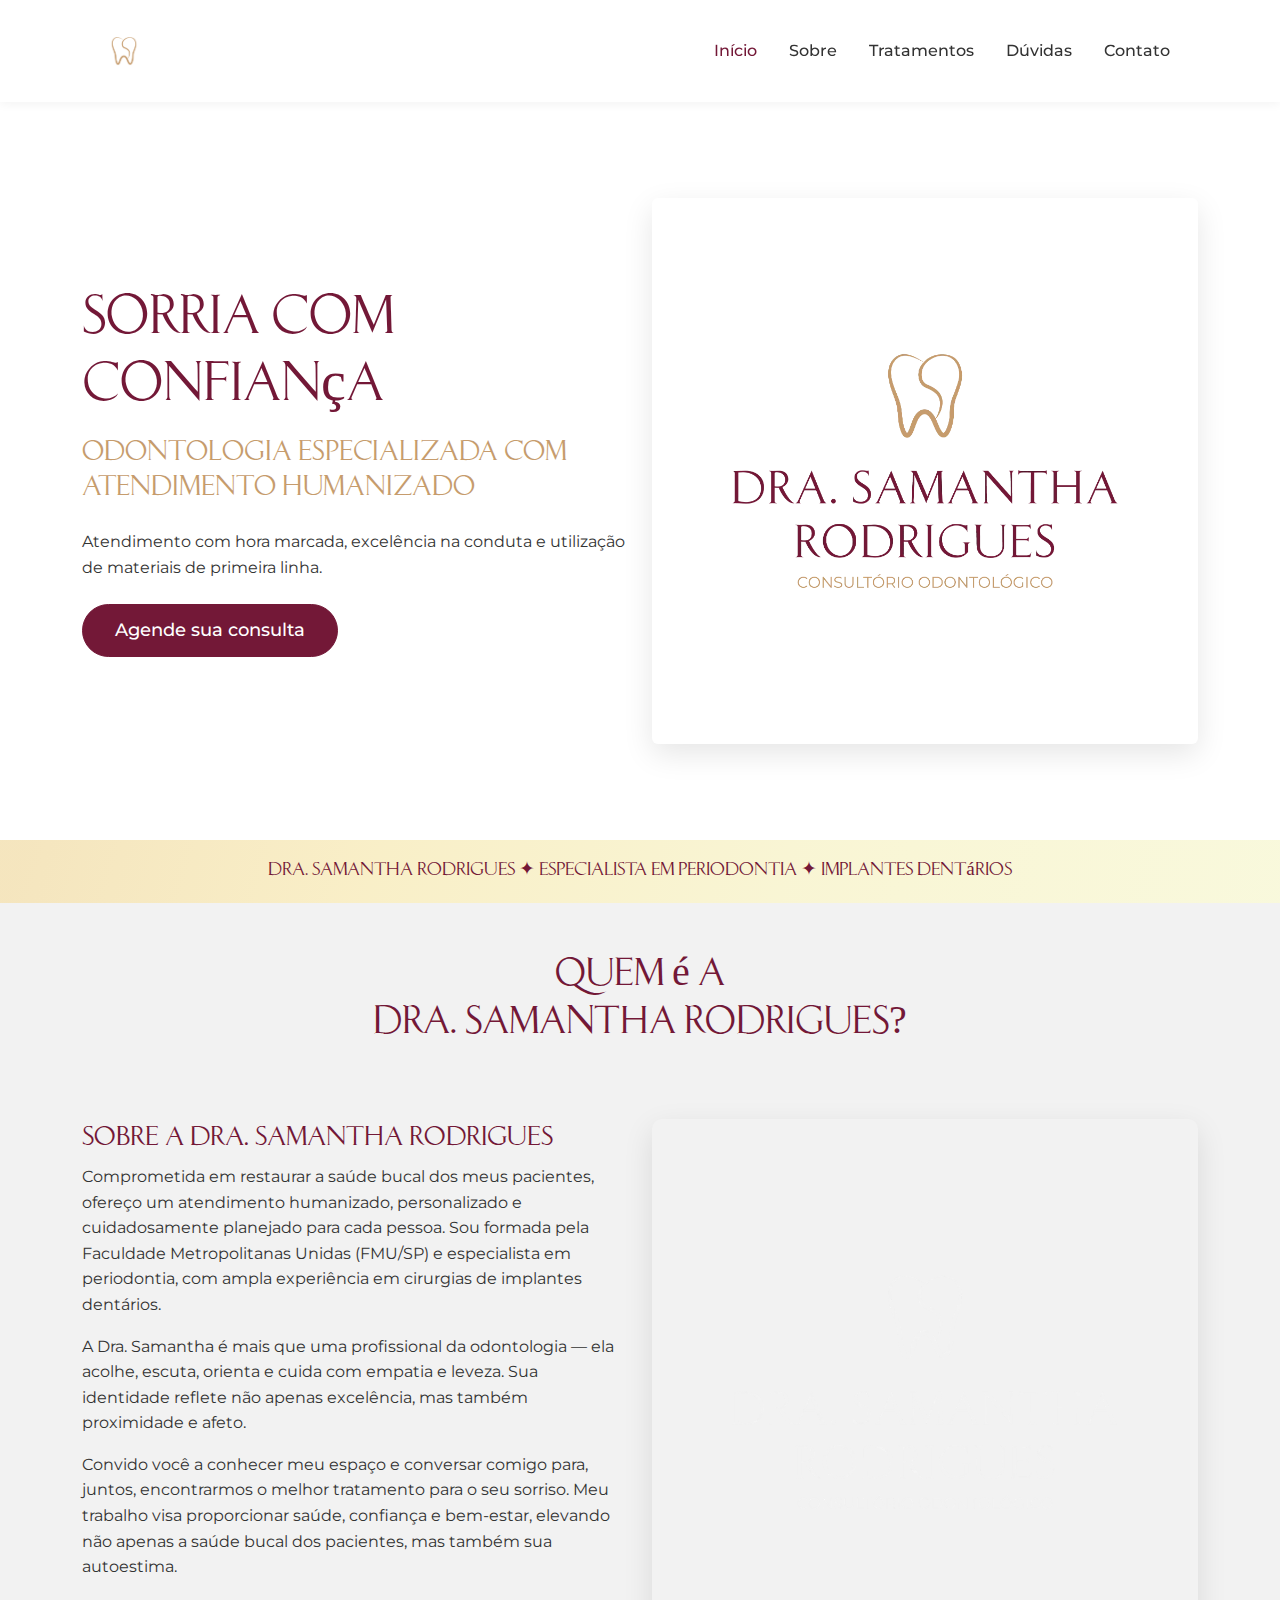
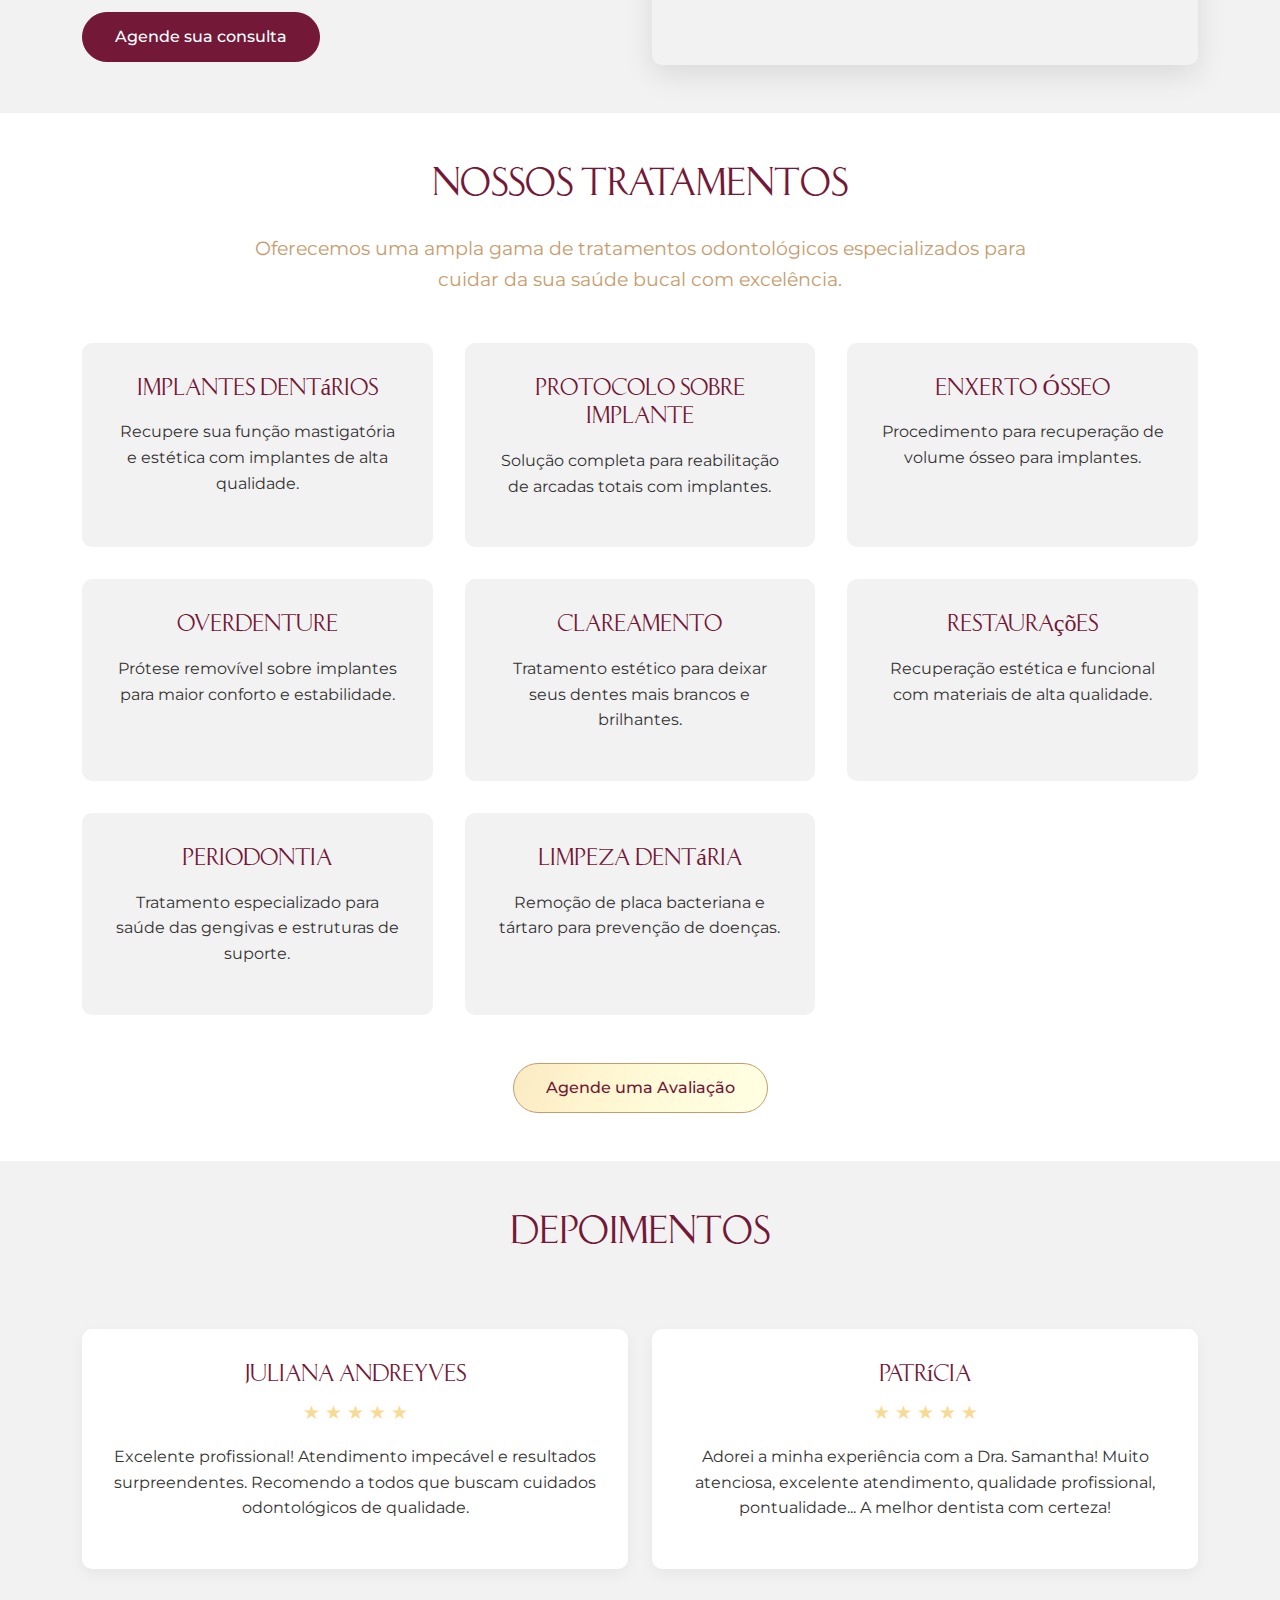
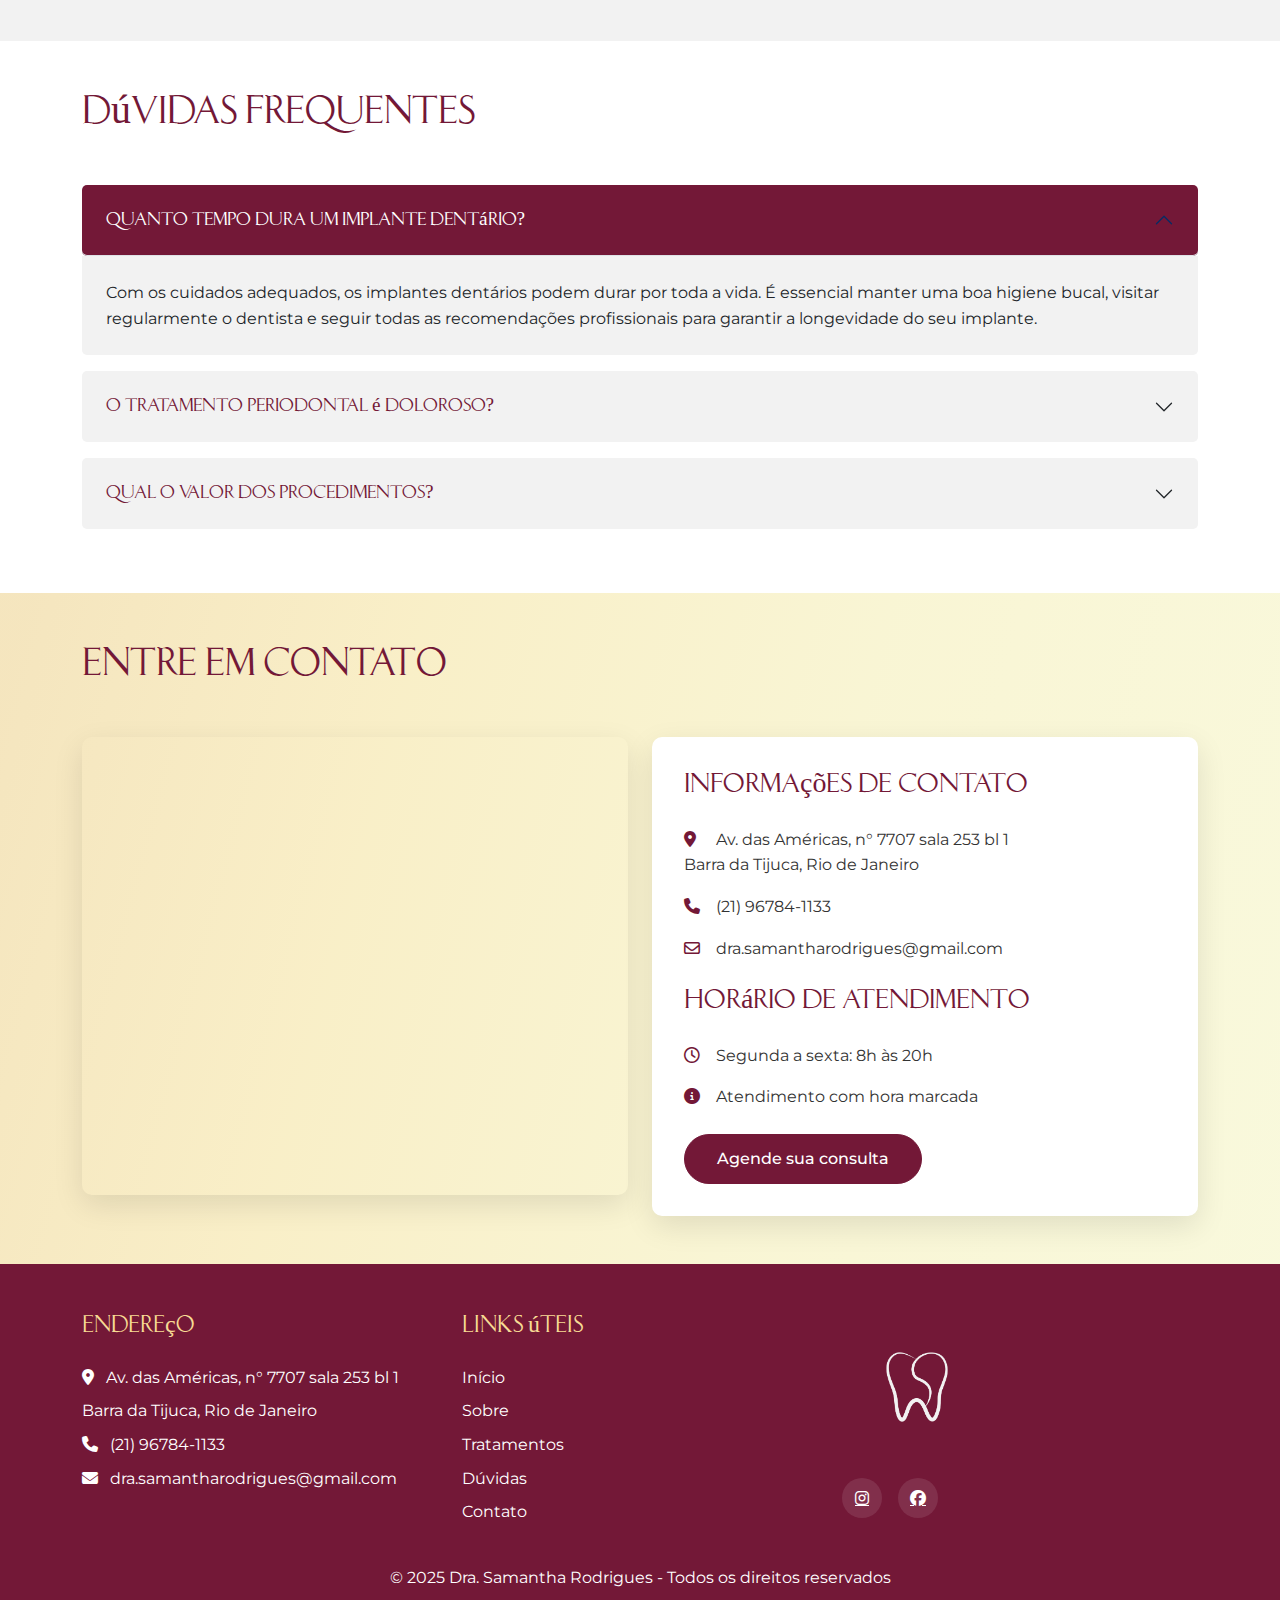
<file: index.html>
<!DOCTYPE html>
<html lang="pt-br">
<head>
    <meta charset="UTF-8">
    <meta name="viewport" content="width=device-width, initial-scale=1.0">
    <title>Dra. Samantha Rodrigues - Odontologia Especializada</title>
    <!-- Bootstrap CSS -->
    <link href="https://cdn.jsdelivr.net/npm/bootstrap@5.3.0/dist/css/bootstrap.min.css" rel="stylesheet">
    <!-- Font Awesome -->
    <link rel="stylesheet" href="https://cdnjs.cloudflare.com/ajax/libs/font-awesome/6.4.0/css/all.min.css">
    <!-- Google Fonts -->
    <link href="https://fonts.googleapis.com/css2?family=Montserrat:wght@300;400;500;600;700&display=swap" rel="stylesheet">
    <!-- Custom CSS -->
    <link rel="stylesheet" href="css/style.css">
</head>
<body>
    <!-- Header -->
    <header class="sticky-top">
        <div class="container">
            <nav class="navbar navbar-expand-lg navbar-light py-3">
                <div class="container-fluid">
                    <a class="navbar-brand" href="#">
                        <div class="logo-container">
                            <img src="images/logo/logo-primary.png" alt="Dra. Samantha Rodrigues" class="img-fluid">
                        </div>
                    </a>
                    <button class="navbar-toggler" type="button" data-bs-toggle="collapse" data-bs-target="#navbarNav" aria-controls="navbarNav" aria-expanded="false" aria-label="Toggle navigation">
                        <span class="navbar-toggler-icon"></span>
                    </button>
                    <div class="collapse navbar-collapse" id="navbarNav">
                        <ul class="navbar-nav ms-auto">
                            <li class="nav-item">
                                <a class="nav-link active" href="#">Início</a>
                            </li>
                            <li class="nav-item">
                                <a class="nav-link" href="#sobre">Sobre</a>
                            </li>
                            <li class="nav-item">
                                <a class="nav-link" href="#tratamentos">Tratamentos</a>
                            </li>
                            <li class="nav-item">
                                <a class="nav-link" href="#duvidas">Dúvidas</a>
                            </li>
                            <li class="nav-item">
                                <a class="nav-link" href="#contato">Contato</a>
                            </li>
                        </ul>
                    </div>
                </div>
            </nav>
        </div>
    </header>

    <!-- Hero Section -->
    <section class="hero-section">
        <div class="container">
            <div class="row align-items-center">
                <div class="col-lg-6 mb-4 mb-lg-0">
                    <h1>Sorria com <span class="text-accent">confiança</span></h1>
                    <h2>Odontologia especializada com atendimento humanizado</h2>
                    <p class="mt-4 mb-4">Atendimento com hora marcada, excelência na conduta e utilização de materiais de primeira linha.</p>
                    <a href="#contato" class="btn btn-primary btn-lg agendar-btn">
                        Agende sua consulta
                    </a>
                </div>
                <div class="col-lg-6">
                    <img src="images/hero-image.png" alt="Dra. Samantha Rodrigues" class="img-fluid rounded hero-img">
                </div>
            </div>
        </div>
    </section>

    <!-- Divider -->
    <div class="divider">
        <div class="container text-center py-3">
            <p class="m-0">Dra. Samantha Rodrigues ✦ Especialista em Periodontia ✦ Implantes Dentários</p>
        </div>
    </div>

    <!-- About Section -->
    <section id="sobre" class="about-section py-5">
        <div class="container">
            <div class="section-header text-center">
                <h2 class="section-title">Quem é a<br>Dra. Samantha Rodrigues?</h2>
            </div>
            
            <div class="row align-items-center mt-5">
                <div class="col-lg-6 mb-4 mb-lg-0">
                    <h3>Sobre a Dra. Samantha Rodrigues</h3>
                    
                    <p>Comprometida em restaurar a saúde bucal dos meus pacientes, ofereço um atendimento humanizado, personalizado e cuidadosamente planejado para cada pessoa. Sou formada pela Faculdade Metropolitanas Unidas (FMU/SP) e especialista em periodontia, com ampla experiência em cirurgias de implantes dentários.</p>
                    
                    <p>A Dra. Samantha é mais que uma profissional da odontologia — ela acolhe, escuta, orienta e cuida com empatia e leveza. Sua identidade reflete não apenas excelência, mas também proximidade e afeto.</p>
                    
                    <p>Convido você a conhecer meu espaço e conversar comigo para, juntos, encontrarmos o melhor tratamento para o seu sorriso. Meu trabalho visa proporcionar saúde, confiança e bem-estar, elevando não apenas a saúde bucal dos pacientes, mas também sua autoestima.</p>
                    
                    <a href="#contato" class="btn btn-primary mt-3">
                        Agende sua consulta
                    </a>
                </div>
                <div class="col-lg-6">
                    <div class="about-img-container">
                        <img src="images/about-image.png" alt="Dra. Samantha Rodrigues" class="img-fluid rounded">
                    </div>
                </div>
            </div>
        </div>
    </section>

    <!-- Treatments Section -->
    <section id="tratamentos" class="services-section py-5">
        <div class="container text-center">
            <h2 class="section-title">Nossos Tratamentos</h2>
            <p class="section-subtitle mb-5">Oferecemos uma ampla gama de tratamentos odontológicos especializados para cuidar da sua saúde bucal com excelência.</p>
            
            <div class="treatments-grid">
                <div class="treatment-item">
                    <h4>Implantes Dentários</h4>
                    <p>Recupere sua função mastigatória e estética com implantes de alta qualidade.</p>
                </div>
                <div class="treatment-item">
                    <h4>Protocolo sobre Implante</h4>
                    <p>Solução completa para reabilitação de arcadas totais com implantes.</p>
                </div>
                <div class="treatment-item">
                    <h4>Enxerto Ósseo</h4>
                    <p>Procedimento para recuperação de volume ósseo para implantes.</p>
                </div>
                <div class="treatment-item">
                    <h4>Overdenture</h4>
                    <p>Prótese removível sobre implantes para maior conforto e estabilidade.</p>
                </div>
                <div class="treatment-item">
                    <h4>Clareamento</h4>
                    <p>Tratamento estético para deixar seus dentes mais brancos e brilhantes.</p>
                </div>
                <div class="treatment-item">
                    <h4>Restaurações</h4>
                    <p>Recuperação estética e funcional com materiais de alta qualidade.</p>
                </div>
                <div class="treatment-item">
                    <h4>Periodontia</h4>
                    <p>Tratamento especializado para saúde das gengivas e estruturas de suporte.</p>
                </div>
                <div class="treatment-item">
                    <h4>Limpeza Dentária</h4>
                    <p>Remoção de placa bacteriana e tártaro para prevenção de doenças.</p>
                </div>
            </div>
            
            <a href="#contato" class="btn btn-secondary mt-5">Agende uma Avaliação</a>
        </div>
    </section>

    <!-- Testimonials Section -->
    <section class="testimonials-section py-5">
        <div class="container text-center">
            <h2 class="section-title">Depoimentos</h2>
            
            <div class="row testimonials-container mt-5">
                <div class="col-md-6 mb-4">
                    <div class="testimonial-card">
                        <h4>Juliana Andreyves</h4>
                        <div class="rating">
                            <span class="star">★</span>
                            <span class="star">★</span>
                            <span class="star">★</span>
                            <span class="star">★</span>
                            <span class="star">★</span>
                        </div>
                        <p>Excelente profissional! Atendimento impecável e resultados surpreendentes. Recomendo a todos que buscam cuidados odontológicos de qualidade.</p>
                    </div>
                </div>
                <div class="col-md-6 mb-4">
                    <div class="testimonial-card">
                        <h4>Patrícia</h4>
                        <div class="rating">
                            <span class="star">★</span>
                            <span class="star">★</span>
                            <span class="star">★</span>
                            <span class="star">★</span>
                            <span class="star">★</span>
                        </div>
                        <p>Adorei a minha experiência com a Dra. Samantha! Muito atenciosa, excelente atendimento, qualidade profissional, pontualidade... A melhor dentista com certeza!</p>
                    </div>
                </div>
            </div>
        </div>
    </section>

    <!-- FAQ Section -->
    <section id="duvidas" class="faq-section py-5">
        <div class="container">
            <h2 class="section-title text-center mb-5">Dúvidas Frequentes</h2>
            
            <div class="accordion" id="faqAccordion">
                <div class="accordion-item">
                    <h2 class="accordion-header">
                        <button class="accordion-button" type="button" data-bs-toggle="collapse" data-bs-target="#faq1" aria-expanded="true" aria-controls="faq1">
                            Quanto tempo dura um implante dentário?
                        </button>
                    </h2>
                    <div id="faq1" class="accordion-collapse collapse show" data-bs-parent="#faqAccordion">
                        <div class="accordion-body">
                            Com os cuidados adequados, os implantes dentários podem durar por toda a vida. É essencial manter uma boa higiene bucal, visitar regularmente o dentista e seguir todas as recomendações profissionais para garantir a longevidade do seu implante.
                        </div>
                    </div>
                </div>
                <div class="accordion-item">
                    <h2 class="accordion-header">
                        <button class="accordion-button collapsed" type="button" data-bs-toggle="collapse" data-bs-target="#faq2" aria-expanded="false" aria-controls="faq2">
                            O tratamento periodontal é doloroso?
                        </button>
                    </h2>
                    <div id="faq2" class="accordion-collapse collapse" data-bs-parent="#faqAccordion">
                        <div class="accordion-body">
                            O tratamento periodontal é realizado com anestesia local, o que garante conforto durante o procedimento. Após o efeito da anestesia passar, pode haver um leve desconforto que é facilmente controlado com medicação prescrita pela dentista.
                        </div>
                    </div>
                </div>
                <div class="accordion-item">
                    <h2 class="accordion-header">
                        <button class="accordion-button collapsed" type="button" data-bs-toggle="collapse" data-bs-target="#faq3" aria-expanded="false" aria-controls="faq3">
                            Qual o valor dos procedimentos?
                        </button>
                    </h2>
                    <div id="faq3" class="accordion-collapse collapse" data-bs-parent="#faqAccordion">
                        <div class="accordion-body">
                            O investimento depende do procedimento escolhido e das necessidades individuais de cada paciente. Durante a consulta, após avaliação detalhada, será apresentado um plano de tratamento personalizado com os valores correspondentes.
                        </div>
                    </div>
                </div>
            </div>
        </div>
    </section>

    <!-- Contact Section -->
    <section id="contato" class="location-section py-5">
        <div class="container">
            <h2 class="section-title text-center mb-5">Entre em Contato</h2>
            
            <div class="row">
                <div class="col-lg-6 mb-4 mb-lg-0">
                    <div class="map-container">
                        <iframe src="https://www.google.com/maps/embed?pb=!1m18!1m12!1m3!1d3673.7039595898897!2d-43.36404548503453!3d-22.98249748497377!2m3!1f0!2f0!3f0!3m2!1i1024!2i768!4f13.1!3m3!1m2!1s0x9bda2ed54ec2e1%3A0x4431d262cad1d163!2sAv.%20das%20Am%C3%A9ricas%2C%207707%20-%20Barra%20da%20Tijuca%2C%20Rio%20de%20Janeiro%20-%20RJ!5e0!3m2!1spt-BR!2sbr!4v1653395698541!5m2!1spt-BR!2sbr" width="100%" height="450" style="border:0;" allowfullscreen="" loading="lazy" referrerpolicy="no-referrer-when-downgrade"></iframe>
                    </div>
                </div>
                <div class="col-lg-6">
                    <div class="contact-info">
                        <h3>Informações de Contato</h3>
                        <p><i class="fas fa-map-marker-alt"></i> Av. das Américas, n° 7707 sala 253 bl 1<br>Barra da Tijuca, Rio de Janeiro</p>
                        <p><i class="fas fa-phone"></i> (21) 96784-1133</p>
                        <p><i class="far fa-envelope"></i> dra.samantharodrigues@gmail.com</p>
                        
                        <h3 class="mt-4">Horário de Atendimento</h3>
                        <p><i class="far fa-clock"></i> Segunda a sexta: 8h às 20h</p>
                        <p><i class="fas fa-info-circle"></i> Atendimento com hora marcada</p>
                        
                        <div class="mt-4">
                            <a href="#contato" class="btn btn-primary">
                                Agende sua consulta
                            </a>
                        </div>
                    </div>
                </div>
            </div>
        </div>
    </section>

    <!-- Footer -->
    <footer class="footer py-5">
        <div class="container">
            <div class="row">
                <div class="col-md-4 mb-4 mb-md-0">
                    <h3>Endereço</h3>
                    <ul class="list-unstyled footer-info">
                        <li><i class="fas fa-map-marker-alt me-2"></i> Av. das Américas, n° 7707 sala 253 bl 1</li>
                        <li>Barra da Tijuca, Rio de Janeiro</li>
                        <li><i class="fas fa-phone me-2"></i> (21) 96784-1133</li>
                        <li><i class="fas fa-envelope me-2"></i> dra.samantharodrigues@gmail.com</li>
                    </ul>
                </div>
                <div class="col-md-4 mb-4 mb-md-0">
                    <h3>Links úteis</h3>
                    <ul class="list-unstyled footer-links">
                        <li><a href="#">Início</a></li>
                        <li><a href="#sobre">Sobre</a></li>
                        <li><a href="#tratamentos">Tratamentos</a></li>
                        <li><a href="#duvidas">Dúvidas</a></li>
                        <li><a href="#contato">Contato</a></li>
                    </ul>
                </div>
                <div class="col-md-4">
                    <div class="footer-logo mb-3">
                        <img src="images/logo/logo-gold.png" alt="Dra. Samantha Rodrigues" class="img-fluid">
                    </div>
                    <div class="social-icons">
                        <a href="#" class="social-icon"><i class="fab fa-instagram"></i></a>
                        <a href="#" class="social-icon"><i class="fab fa-facebook"></i></a>
                    </div>
                </div>
            </div>
            <div class="row mt-4">
                <div class="col-12 text-center">
                    <p class="mb-0">&copy; 2025 Dra. Samantha Rodrigues - Todos os direitos reservados</p>
                </div>
            </div>
        </div>
    </footer>

    <!-- Bootstrap JS -->
    <script src="https://cdn.jsdelivr.net/npm/bootstrap@5.3.0/dist/js/bootstrap.bundle.min.js"></script>
    <!-- Custom JS -->
    <script src="js/script.js"></script>
</body>
</html>
</file>
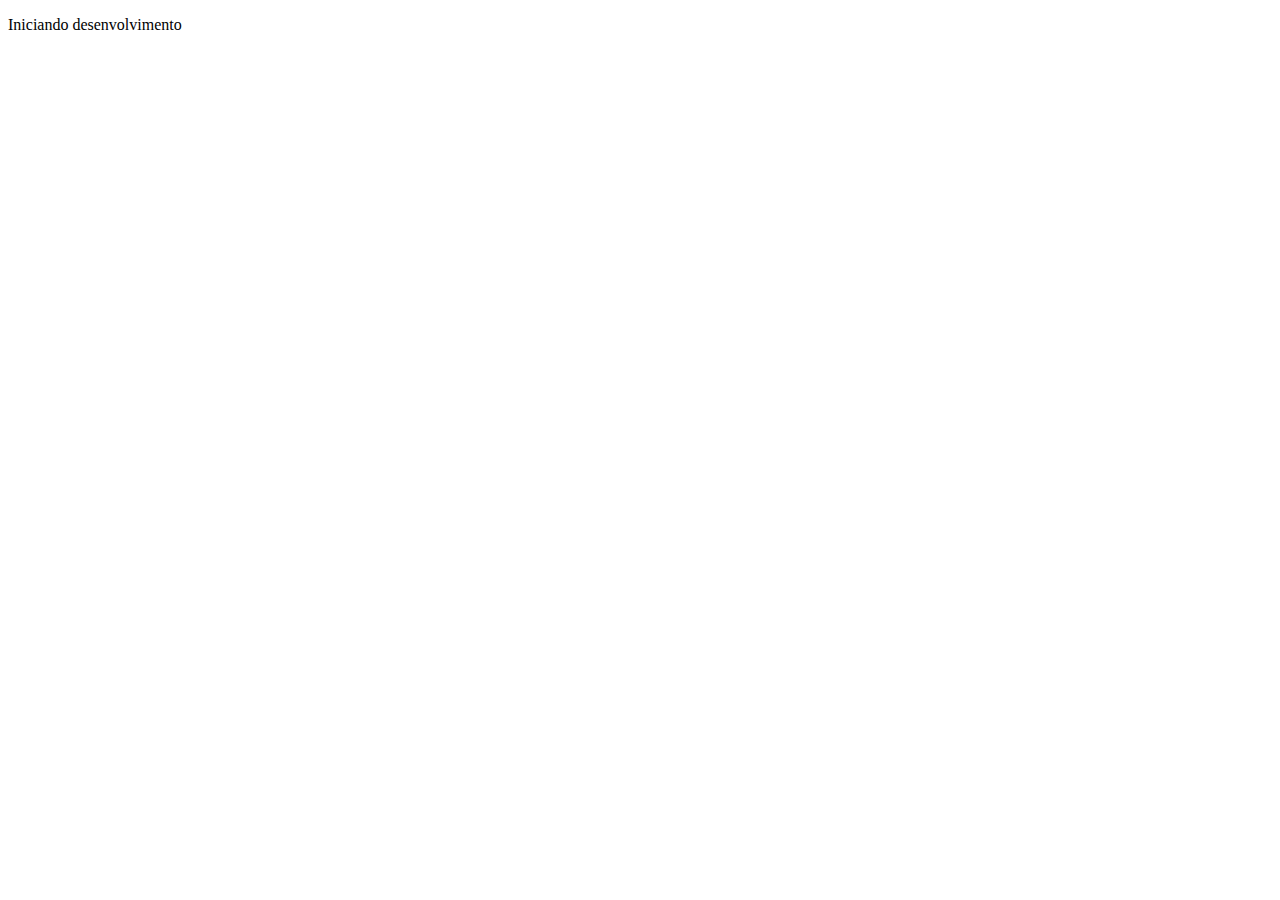
<file: fonts/index.html>
<!DOCTYPE html>
<html lang="en">
<head>
  <meta charset="UTF-8">
  <meta name="viewport" content="width=device-width, initial-scale=1.0">
  <title>Dra. Samantha Rodrigues - Odontologia Especializada</title>
</head>
<body>
  <p>Iniciando desenvolvimento</p>
</body>
</html>
</file>
<file: css/style.css>
/* Global Styles */
@font-face {
    font-family: 'LT Novelty';
    src: url('../fonts/LT Novelty.otf') format('opentype');
    font-weight: normal;
    font-style: normal;
}

:root {
    --primary: #731837;
    --secondary: #c69c6d;
    --accent: #F7DB94;
    --accent-variation-one: #FFEDA7;
    --accent-variation-two: ##FFF8BB;
    --accent-variation-three: #FFFFC7;
    --light: #f2f2f2;
    --dark: #333333;
    --gray: #f9f9f9;
}

body {
    font-family: 'Montserrat', sans-serif;
    color: var(--dark);
    background-color: var(--light);
    line-height: 1.6;
}

h1, h2, h3, h4, h5, h6 {
    font-family: 'LT Novelty', serif;
    color: var(--primary);
    font-weight: 400;
}

.section-title {
    font-size: 2.5rem;
    margin-bottom: 1.5rem;
    position: relative;
    display: inline-block;
}

.section-subtitle {
    color: var(--secondary);
    font-size: 1.2rem;
    max-width: 800px;
    margin: 0 auto;
}

/* Header */
header {
    background-color: white;
    box-shadow: 0 2px 10px rgba(0,0,0,0.05);
}

.navbar-brand img {
    max-height: 60px;
}

.logo-container {
    max-width: 200px;
}

.navbar-light .navbar-nav .nav-link {
    color: var(--dark);
    font-weight: 500;
    padding: 0.5rem 1rem;
    transition: color 0.3s;
}

.navbar-light .navbar-nav .nav-link:hover,
.navbar-light .navbar-nav .nav-link.active {
    color: var(--primary);
}

/* Hero Section */
.hero-section {
    padding: 6rem 0;
    background-color: white;
}

.hero-section h1 {
    font-size: 3.5rem;
    margin-bottom: 1rem;
}

.hero-section h2 {
    font-size: 1.8rem;
    font-weight: 300;
    color: var(--secondary);
    margin-bottom: 1.5rem;
}

.text-accent {
    color: var(--primary);
}

.hero-img {
    box-shadow: 0 10px 30px rgba(0,0,0,0.1);
}

/* Divider */
.divider {
    background: linear-gradient(105deg,rgba(247, 219, 148, 0.55) 2%, rgba(255, 237, 167, 0.56) 30%, rgba(255, 248, 187, 0.54) 62%, rgba(255, 255, 199, 0.51) 100%);
    color: var(--primary);
    font-family: 'LT Novelty', serif;
    font-size: 1.2rem;
}

/* About Section */
.about-section {
    background-color: var(--light);
    padding: 5rem 0;
}

.about-img-container {
    position: relative;
    border-radius: 10px;
    overflow: hidden;
    box-shadow: 0 10px 30px rgba(0,0,0,0.1);
}

/* Services Section */
.services-section {
    background-color: white;
    padding: 5rem 0;
}

.treatments-grid {
    display: grid;
    grid-template-columns: repeat(auto-fill, minmax(300px, 1fr));
    gap: 2rem;
    margin-top: 3rem;
}

.treatment-item {
    background-color: var(--light);
    padding: 2rem;
    border-radius: 10px;
    transition: transform 0.3s, box-shadow 0.3s;
}

.treatment-item:hover {
    transform: translateY(-5px);
    box-shadow: 0 10px 20px rgba(0,0,0,0.05);
}

.treatment-item h4 {
    color: var(--primary);
    margin-bottom: 1rem;
}

/* Testimonials */
.testimonials-section {
    background-color: var(--light);
    padding: 5rem 0;
}

.testimonial-card {
    background-color: white;
    padding: 2rem;
    border-radius: 10px;
    height: 100%;
    box-shadow: 0 5px 15px rgba(0,0,0,0.05);
}

.testimonial-card h4 {
    color: var(--primary);
    margin-bottom: 0.5rem;
}

.rating {
    color: var(--accent);
    margin-bottom: 1rem;
    font-size: 1.2rem;
}

/* FAQ Section */
.faq-section {
    background-color: white;
    padding: 5rem 0;
}

.accordion-item {
    border: none;
    margin-bottom: 1rem;
}

.accordion-button {
    background-color: var(--light);
    color: var(--primary);
    font-family: 'LT Novelty', serif;
    font-size: 1.2rem;
    padding: 1.5rem;
    border-radius: 5px !important;
}

.accordion-button:not(.collapsed) {
    background-color: var(--primary);
    color: white;
}

.accordion-button:focus {
    box-shadow: none;
    border-color: transparent;
}

.accordion-body {
    padding: 1.5rem;
    background-color: var(--light);
    border-radius: 0 0 5px 5px;
}

/* Location Section */
.location-section {
    background-color: var(--accent);
    background: linear-gradient(105deg,rgba(247, 219, 148, 0.55) 2%, rgba(255, 237, 167, 0.56) 30%, rgba(255, 248, 187, 0.54) 62%, rgba(255, 255, 199, 0.51) 100%);
    padding: 5rem 0;
}

.map-container {
    border-radius: 10px;
    overflow: hidden;
    box-shadow: 0 10px 30px rgba(0,0,0,0.1);
}

.contact-info {
    background-color: white;
    padding: 2rem;
    border-radius: 10px;
    height: 100%;
    box-shadow: 0 10px 30px rgba(0,0,0,0.1);
}

.contact-info h3 {
    margin-bottom: 1.5rem;
}

.contact-info p {
    margin-bottom: 1rem;
}

.contact-info i {
    color: var(--primary);
    margin-right: 0.5rem;
    width: 20px;
}

/* Footer */
.footer {
    background-color: var(--primary);
    color: white;
}

.footer h3 {
    color: var(--accent);
    margin-bottom: 1.5rem;
    font-size: 1.5rem;
}

.footer-info li {
    margin-bottom: 0.5rem;
}

.footer-links li {
    margin-bottom: 0.5rem;
}

.footer-links a {
    color: white;
    text-decoration: none;
    transition: color 0.3s;
}

.footer-links a:hover {
    color: var(--accent);
}

.footer-logo img {
    max-width: 150px;
}

.social-icons {
    display: flex;
    gap: 1rem;
}

.social-icon {
    display: inline-flex;
    align-items: center;
    justify-content: center;
    width: 40px;
    height: 40px;
    background-color: rgba(255,255,255,0.1);
    color: white;
    border-radius: 50%;
    transition: background-color 0.3s;
}

.social-icon:hover {
    background-color: var(--accent);
    color: var(--primary);
}

/* Buttons */
.btn-primary {
    background-color: var(--primary);
    border-color: var(--primary);
    color: white;
    padding: 0.75rem 2rem;
    border-radius: 50px;
    font-weight: 500;
    transition: all 0.3s;
}

.btn-primary:hover {
    background-color: var(--accent);
    border-color: var(--accent);
    color: var(--primary);
    transform: translateY(-3px);
    box-shadow: 0 5px 15px rgba(115, 24, 55, 0.2);
}

.btn-secondary {
        background: linear-gradient(105deg,rgba(247, 219, 148, 0.55) 2%, rgba(255, 237, 167, 0.56) 30%, rgba(255, 248, 187, 0.54) 62%, rgba(255, 255, 199, 0.51) 100%);
    border-color: var(--secondary);
    color: var(--primary);
    padding: 0.75rem 2rem;
    border-radius: 50px;
    font-weight: 500;
    transition: all 0.3s;
}

.btn-secondary:hover {
    background-color: var(--accent);
    border-color: var(--accent);
    color: var(--primary);
    transform: translateY(-3px);
    box-shadow: 0 5px 15px rgba(198, 156, 109, 0.2);
}

.agendar-btn {
    font-size: 1.1rem;
}

/* Responsive */
@media (max-width: 991.98px) {
    .hero-section {
        padding: 4rem 0;
    }
    
    .hero-section h1 {
        font-size: 2.5rem;
    }
    
    .hero-section h2 {
        font-size: 1.5rem;
    }
    
    .section-title {
        font-size: 2rem;
    }
}

@media (max-width: 767.98px) {
    .hero-section {
        padding: 3rem 0;
    }
    
    .hero-section h1 {
        font-size: 2rem;
    }
    
    .hero-section h2 {
        font-size: 1.2rem;
    }
    
    .section-title {
        font-size: 1.8rem;
    }
    
    .treatments-grid {
        grid-template-columns: 1fr;
    }
}
</file>
